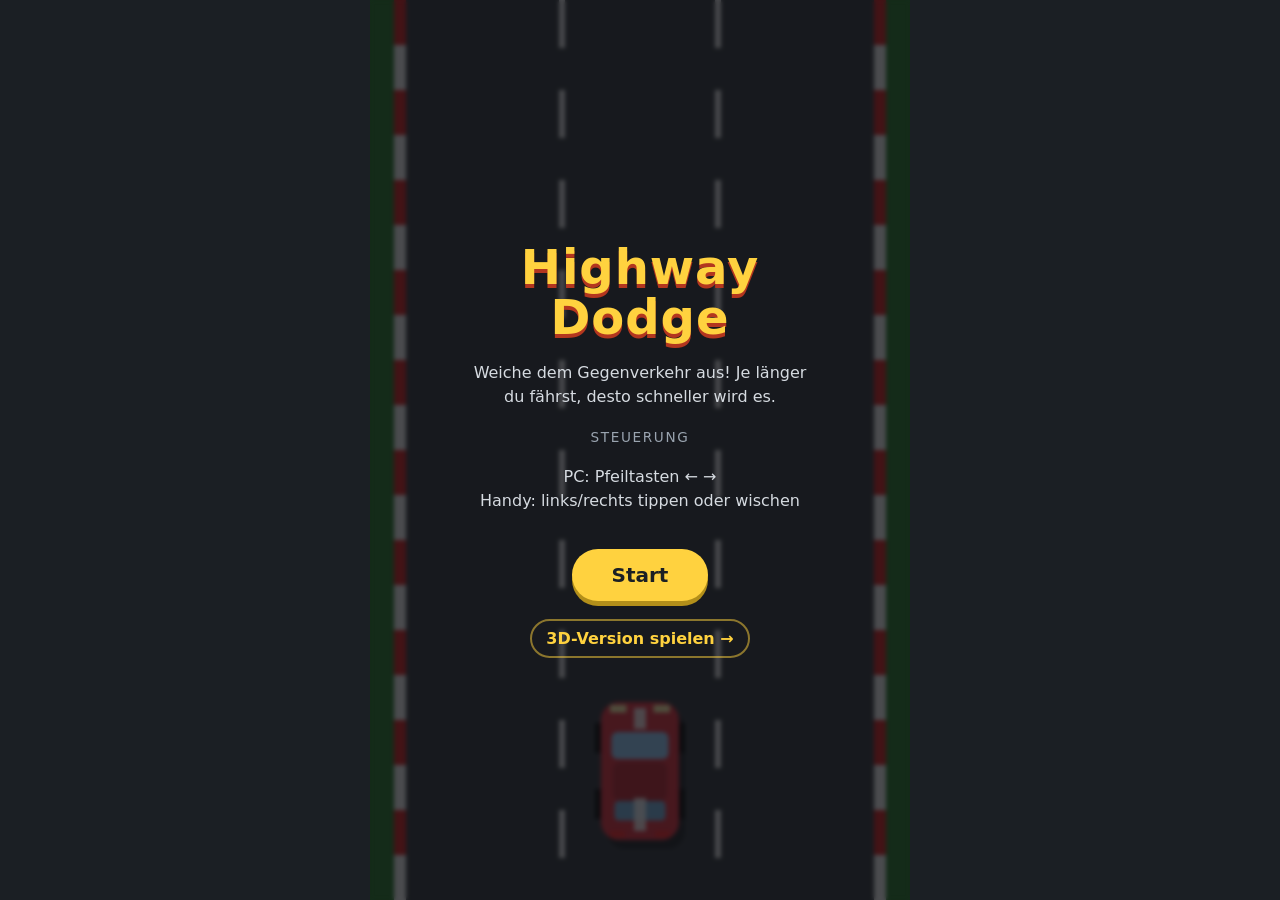
<file: index.html>
<!DOCTYPE html>
<html lang="de">
<head>
  <meta charset="UTF-8">
  <meta name="viewport" content="width=device-width, initial-scale=1, maximum-scale=1, user-scalable=no, viewport-fit=cover">
  <meta name="theme-color" content="#1b1f24">
  <title>Highway Dodge</title>
  <style>
    * { box-sizing: border-box; margin: 0; padding: 0; }

    html, body {
      height: 100%;
      background: #1b1f24;
      color: #fff;
      font-family: system-ui, -apple-system, "Segoe UI", Roboto, sans-serif;
      overflow: hidden;
      overscroll-behavior: none;
      -webkit-user-select: none;
      user-select: none;
      -webkit-tap-highlight-color: transparent;
    }

    #wrap {
      position: fixed;
      inset: 0;
      display: flex;
      align-items: center;
      justify-content: center;
    }

    #game {
      position: relative;
      /* Hochformat: auf breiten Bildschirmen begrenzen */
      width: min(100vw, calc(100dvh * 0.6));
      height: 100dvh;
      max-height: 100vh;
    }
    @supports not (height: 100dvh) {
      #game { width: min(100vw, calc(100vh * 0.6)); height: 100vh; }
    }

    canvas {
      display: block;
      width: 100%;
      height: 100%;
      touch-action: none;
    }

    .overlay {
      position: absolute;
      inset: 0;
      display: flex;
      flex-direction: column;
      align-items: center;
      justify-content: center;
      gap: 18px;
      padding: 24px;
      text-align: center;
      background: rgba(10, 12, 16, 0.72);
      backdrop-filter: blur(2px);
    }
    .hidden { display: none; }

    h1 {
      font-size: clamp(2rem, 9vw, 3rem);
      line-height: 1.05;
      letter-spacing: 0.02em;
      color: #ffd23f;
      text-shadow: 0 4px 0 #b3361f;
    }
    h2 { font-size: clamp(1.8rem, 8vw, 2.4rem); color: #ff5a4e; }

    p { font-size: 1rem; line-height: 1.5; color: #d6dbe1; max-width: 22em; }
    .big { font-size: 2.6rem; font-weight: 800; color: #fff; }
    .label { font-size: 0.85rem; text-transform: uppercase; letter-spacing: 0.12em; color: #9aa4b0; }
    .new-record { color: #ffd23f; font-weight: 700; }

    button {
      font: inherit;
      font-size: 1.25rem;
      font-weight: 700;
      padding: 14px 40px;
      border: none;
      border-radius: 999px;
      background: #ffd23f;
      color: #1b1f24;
      cursor: pointer;
      box-shadow: 0 5px 0 #b38f1a;
      touch-action: manipulation;
    }
    button:active { transform: translateY(3px); box-shadow: 0 2px 0 #b38f1a; }
    button:focus-visible { outline: 3px solid #fff; outline-offset: 3px; }

    .link3d {
      color: #ffd23f;
      font-weight: 700;
      text-decoration: none;
      padding: 8px 14px;
      border: 2px solid rgba(255, 210, 63, 0.5);
      border-radius: 999px;
    }
    .link3d:focus-visible { outline: 3px solid #fff; outline-offset: 3px; }
  </style>
</head>
<body>
  <div id="wrap">
    <div id="game">
      <canvas id="canvas"></canvas>

      <div id="startScreen" class="overlay">
        <h1>Highway<br>Dodge</h1>
        <p>Weiche dem Gegenverkehr aus! Je länger du fährst, desto schneller wird es.</p>
        <p class="label">Steuerung</p>
        <p>PC: Pfeiltasten ← →<br>Handy: links/rechts tippen oder wischen</p>
        <p id="startHighscore" class="label"></p>
        <button id="startBtn">Start</button>
        <a class="link3d" href="3d/">3D-Version spielen →</a>
      </div>

      <div id="gameOverScreen" class="overlay hidden">
        <h2>Game Over</h2>
        <div>
          <div class="label">Punkte</div>
          <div id="finalScore" class="big">0</div>
        </div>
        <p id="recordText"></p>
        <button id="restartBtn">Nochmal spielen</button>
      </div>
    </div>
  </div>

  <script>
  (() => {
    'use strict';

    // ---- Konstanten -------------------------------------------------------
    const W = 360;                  // logische Breite; Höhe ergibt sich aus dem Seitenverhältnis
    const LANES = 3;
    const SHOULDER = 24;            // Randstreifen links/rechts
    const ROAD_W = W - SHOULDER * 2;
    const LANE_W = ROAD_W / LANES;
    const CAR_W = 52;
    const CAR_H = 92;
    const START_SPEED = 260;        // Pixel pro Sekunde
    const MAX_SPEED = 900;
    const ACCEL = 9;                // Geschwindigkeitszuwachs pro Sekunde
    const HS_KEY = 'highwayDodgeHighscore';
    const ENEMY_COLORS = ['#3a86ff', '#8338ec', '#06d6a0', '#ff8c42', '#f72585', '#e9ecef'];

    // ---- DOM --------------------------------------------------------------
    const canvas = document.getElementById('canvas');
    const ctx = canvas.getContext('2d');
    const startScreen = document.getElementById('startScreen');
    const gameOverScreen = document.getElementById('gameOverScreen');
    const startBtn = document.getElementById('startBtn');
    const restartBtn = document.getElementById('restartBtn');
    const finalScoreEl = document.getElementById('finalScore');
    const recordTextEl = document.getElementById('recordText');
    const startHighscoreEl = document.getElementById('startHighscore');

    // ---- Zustand ----------------------------------------------------------
    let H = 640;          // logische Höhe
    let scale = 1;        // Pixel pro logischer Einheit
    let state = 'start';  // 'start' | 'playing' | 'over'
    let speed, distance, roadOffset, spawnTimer, enemies, player, lastTime, shake;
    let highscore = loadHighscore();

    function loadHighscore() {
      try { return parseInt(localStorage.getItem(HS_KEY), 10) || 0; } catch { return 0; }
    }
    function saveHighscore(v) {
      try { localStorage.setItem(HS_KEY, String(v)); } catch { /* z. B. privater Modus */ }
    }

    const laneX = lane => SHOULDER + LANE_W * lane + LANE_W / 2;
    const score = () => Math.floor(distance / 20);

    // ---- Größe / Skalierung ----------------------------------------------
    function resize() {
      const rect = canvas.getBoundingClientRect();
      const dpr = Math.min(window.devicePixelRatio || 1, 3);
      canvas.width = Math.round(rect.width * dpr);
      canvas.height = Math.round(rect.height * dpr);
      scale = canvas.width / W;
      H = canvas.height / scale;
      if (player) player.y = H - CAR_H - 40;
      if (state !== 'playing') draw();
    }
    window.addEventListener('resize', resize);
    window.addEventListener('orientationchange', () => setTimeout(resize, 200));

    // ---- Spielablauf ------------------------------------------------------
    function reset() {
      speed = START_SPEED;
      distance = 0;
      roadOffset = 0;
      spawnTimer = 0.6;
      enemies = [];
      shake = 0;
      player = { lane: 1, x: laneX(1), y: H - CAR_H - 40 };
    }

    function startGame() {
      reset();
      state = 'playing';
      startScreen.classList.add('hidden');
      gameOverScreen.classList.add('hidden');
      lastTime = performance.now();
      requestAnimationFrame(loop);
    }

    function gameOver() {
      state = 'over';
      shake = 0.35;
      const s = score();
      finalScoreEl.textContent = s;
      if (s > highscore) {
        highscore = s;
        saveHighscore(s);
        recordTextEl.innerHTML = '<span class="new-record">Neuer Highscore!</span>';
      } else {
        recordTextEl.textContent = 'Highscore: ' + highscore;
      }
      // kurze Verzögerung, damit man den Crash sieht
      setTimeout(() => {
        gameOverScreen.classList.remove('hidden');
        restartBtn.focus();
      }, 450);
    }

    function steer(dir) {
      if (state !== 'playing') return;
      player.lane = Math.max(0, Math.min(LANES - 1, player.lane + dir));
    }

    // Gegner so platzieren, dass immer mindestens eine Spur frei bleibt
    function spawnEnemy() {
      const nearTop = enemies.filter(e => e.y < CAR_H * 2.2);
      const blocked = new Set(nearTop.map(e => e.lane));
      const free = [];
      for (let l = 0; l < LANES; l++) if (!blocked.has(l)) free.push(l);
      if (free.length <= 1) return false; // sonst wäre die Straße dicht
      const lane = free[Math.floor(Math.random() * free.length)];
      enemies.push({
        lane,
        x: laneX(lane),
        y: -CAR_H - 10,
        rel: 0.25 + Math.random() * 0.35,  // eigene Geschwindigkeit (relativ zur Straße)
        color: ENEMY_COLORS[Math.floor(Math.random() * ENEMY_COLORS.length)],
      });
      return true;
    }

    function update(dt) {
      if (state === 'playing') {
        speed = Math.min(MAX_SPEED, speed + ACCEL * dt);
        distance += speed * dt;
      }
      roadOffset = (roadOffset + speed * dt) % 60;

      // Spieler gleitet weich zur Zielspur
      const tx = laneX(player.lane);
      player.x += (tx - player.x) * Math.min(1, dt * 14);

      // Gegner bewegen
      for (const e of enemies) e.y += speed * (1 + e.rel) * dt;
      enemies = enemies.filter(e => e.y < H + CAR_H);

      if (state !== 'playing') return;

      // Gegner erzeugen – Abstand wird mit steigendem Tempo kürzer
      spawnTimer -= dt;
      if (spawnTimer <= 0) {
        const progress = (speed - START_SPEED) / (MAX_SPEED - START_SPEED);
        const base = 1.0 - progress * 0.55;
        spawnTimer = spawnEnemy() ? base * (0.6 + Math.random() * 0.7) : 0.1;
      }

      // Kollision (Hitbox etwas kleiner als die Grafik → fairer)
      const px = player.x - CAR_W / 2 + 5, py = player.y + 6;
      const pw = CAR_W - 10, ph = CAR_H - 12;
      for (const e of enemies) {
        const ex = e.x - CAR_W / 2 + 5, ey = e.y + 6;
        if (px < ex + pw && px + pw > ex && py < ey + ph && py + ph > ey) {
          gameOver();
          break;
        }
      }
    }

    // ---- Zeichnen ---------------------------------------------------------
    function roundRect(x, y, w, h, r) {
      ctx.beginPath();
      ctx.moveTo(x + r, y);
      ctx.arcTo(x + w, y, x + w, y + h, r);
      ctx.arcTo(x + w, y + h, x, y + h, r);
      ctx.arcTo(x, y + h, x, y, r);
      ctx.arcTo(x, y, x + w, y, r);
      ctx.closePath();
    }

    function drawRoad() {
      // Gras
      ctx.fillStyle = '#2f7d32';
      ctx.fillRect(0, 0, W, H);
      // Rand-Rüttelstreifen (rot/weiß)
      for (let y = -60 + roadOffset; y < H; y += 60) {
        ctx.fillStyle = '#d62828';
        ctx.fillRect(SHOULDER - 8, y, 8, 30);
        ctx.fillRect(W - SHOULDER, y, 8, 30);
        ctx.fillStyle = '#f1f1f1';
        ctx.fillRect(SHOULDER - 8, y + 30, 8, 30);
        ctx.fillRect(W - SHOULDER, y + 30, 8, 30);
      }
      // Asphalt
      ctx.fillStyle = '#3b3f45';
      ctx.fillRect(SHOULDER, 0, ROAD_W, H);
      // Spurmarkierungen
      ctx.fillStyle = '#e8e8e8';
      for (let l = 1; l < LANES; l++) {
        const x = SHOULDER + LANE_W * l - 2;
        for (let y = -60 + roadOffset; y < H; y += 60) ctx.fillRect(x, y, 4, 32);
      }
    }

    function drawCar(x, y, color, isPlayer) {
      const left = x - CAR_W / 2;
      // Schatten
      ctx.fillStyle = 'rgba(0,0,0,0.3)';
      roundRect(left + 4, y + 6, CAR_W, CAR_H, 12);
      ctx.fill();
      // Räder
      ctx.fillStyle = '#111';
      ctx.fillRect(left - 4, y + 14, 8, 20);
      ctx.fillRect(left + CAR_W - 4, y + 14, 8, 20);
      ctx.fillRect(left - 4, y + CAR_H - 34, 8, 20);
      ctx.fillRect(left + CAR_W - 4, y + CAR_H - 34, 8, 20);
      // Karosserie
      ctx.fillStyle = color;
      roundRect(left, y, CAR_W, CAR_H, 12);
      ctx.fill();
      // Front zeigt beim Spieler nach oben, bei Gegnern nach unten
      const frontTop = isPlayer;
      const wsY = frontTop ? y + 20 : y + CAR_H - 38;   // Windschutzscheibe
      const rwY = frontTop ? y + CAR_H - 26 : y + 12;   // Heckscheibe
      ctx.fillStyle = '#9fd3ff';
      roundRect(left + 7, wsY, CAR_W - 14, 18, 4);
      ctx.fill();
      ctx.fillStyle = '#7fb6e0';
      roundRect(left + 9, rwY, CAR_W - 18, 13, 3);
      ctx.fill();
      // Dach
      ctx.fillStyle = 'rgba(0,0,0,0.15)';
      roundRect(left + 8, frontTop ? y + 40 : y + 27, CAR_W - 16, CAR_H - 66, 5);
      ctx.fill();
      // Lichter
      const lightY = frontTop ? y + 2 : y + CAR_H - 7;
      ctx.fillStyle = '#fff6b0';
      ctx.fillRect(left + 6, lightY, 11, 5);
      ctx.fillRect(left + CAR_W - 17, lightY, 11, 5);
      const tailY = frontTop ? y + CAR_H - 6 : y + 1;
      ctx.fillStyle = '#ff2e2e';
      ctx.fillRect(left + 6, tailY, 10, 4);
      ctx.fillRect(left + CAR_W - 16, tailY, 10, 4);
      // Rennstreifen für den Spieler
      if (isPlayer) {
        ctx.fillStyle = 'rgba(255,255,255,0.85)';
        ctx.fillRect(x - 4, y + 4, 8, 14);
        ctx.fillRect(x - 4, y + 64, 8, CAR_H - 70);
      }
    }

    function drawHud() {
      ctx.fillStyle = 'rgba(0,0,0,0.45)';
      roundRect(8, 8, 130, 50, 10);
      ctx.fill();
      ctx.fillStyle = '#fff';
      ctx.font = 'bold 22px system-ui, sans-serif';
      ctx.textBaseline = 'top';
      ctx.textAlign = 'left';
      ctx.fillText(String(score()), 18, 13);
      ctx.font = '12px system-ui, sans-serif';
      ctx.fillStyle = '#c8ced6';
      ctx.fillText('HI ' + Math.max(highscore, score()), 18, 39);

      const kmh = Math.round(speed / 3);
      ctx.fillStyle = 'rgba(0,0,0,0.45)';
      roundRect(W - 108, 8, 100, 50, 10);
      ctx.fill();
      ctx.textAlign = 'right';
      ctx.fillStyle = '#ffd23f';
      ctx.font = 'bold 22px system-ui, sans-serif';
      ctx.fillText(String(kmh), W - 18, 13);
      ctx.font = '12px system-ui, sans-serif';
      ctx.fillStyle = '#c8ced6';
      ctx.fillText('km/h', W - 18, 39);
    }

    function draw() {
      if (!player) reset();
      ctx.setTransform(scale, 0, 0, scale, 0, 0);
      if (shake > 0) {
        ctx.translate((Math.random() - 0.5) * 10 * shake, (Math.random() - 0.5) * 10 * shake);
      }
      drawRoad();
      for (const e of enemies) drawCar(e.x, e.y, e.color, false);
      drawCar(player.x, player.y, '#e63946', true);
      if (state !== 'start') drawHud();
    }

    function loop(now) {
      const dt = Math.min(0.05, (now - lastTime) / 1000);
      lastTime = now;
      if (state === 'playing') {
        update(dt);
      } else if (shake > 0) {
        shake = Math.max(0, shake - dt);
      }
      draw();
      if (state === 'playing' || shake > 0) requestAnimationFrame(loop);
    }

    // ---- Eingabe ----------------------------------------------------------
    window.addEventListener('keydown', e => {
      if (e.key === 'ArrowLeft' || e.key === 'a' || e.key === 'A') { steer(-1); e.preventDefault(); }
      else if (e.key === 'ArrowRight' || e.key === 'd' || e.key === 'D') { steer(1); e.preventDefault(); }
      else if ((e.key === 'Enter' || e.key === ' ') && state === 'start') { startGame(); e.preventDefault(); }
    });

    // Touch/Maus: Wischen oder Tippen auf linke/rechte Hälfte
    let touchStart = null;
    canvas.addEventListener('pointerdown', e => {
      touchStart = { x: e.clientX, y: e.clientY };
      e.preventDefault();
    });
    canvas.addEventListener('pointerup', e => {
      if (!touchStart) return;
      const dx = e.clientX - touchStart.x;
      const dy = e.clientY - touchStart.y;
      touchStart = null;
      if (Math.abs(dx) > 30 && Math.abs(dx) > Math.abs(dy)) {
        steer(dx > 0 ? 1 : -1);            // Wischen
      } else {
        const rect = canvas.getBoundingClientRect();
        steer(e.clientX - rect.left < rect.width / 2 ? -1 : 1); // Tippen
      }
    });
    canvas.addEventListener('pointercancel', () => { touchStart = null; });
    canvas.addEventListener('contextmenu', e => e.preventDefault());

    startBtn.addEventListener('click', startGame);
    restartBtn.addEventListener('click', startGame);

    // ---- Init -------------------------------------------------------------
    if (highscore > 0) startHighscoreEl.textContent = 'Highscore: ' + highscore;
    resize();
  })();
  </script>
</body>
</html>
</file>
